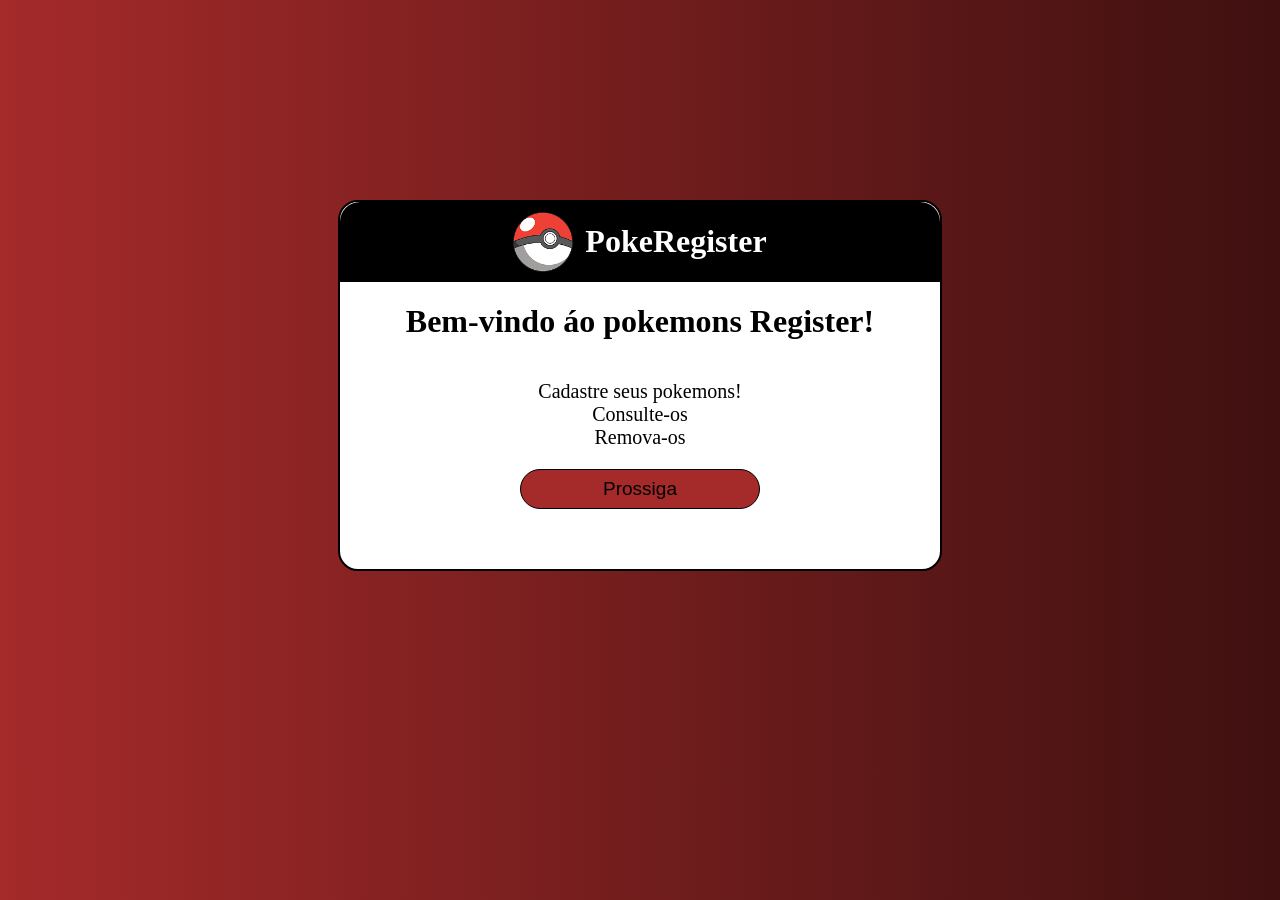
<file: html/index.html>
<!DOCTYPE html>
<html lang="en">
<head>
    <meta charset="UTF-8">
    <meta name="viewport" content="width=device-width, initial-scale=1.0">
    <link rel="stylesheet" href="/css/index.css">
    <title>Pokemon Register</title>
</head>
<body>

    <div class="container">
        <div class="header">
            
            <img src="/imagens/Pokebola-pokeball-png-0 1.png" alt="pokebola" width="60px" height="60px">
            <h1>PokeRegister</h1>
            
            
        </div>

        <div class="infos">
            <h1>Bem-vindo áo pokemons Register!</h1>
          

            <ul class="ul-principal">
                <li></li>
                <li>Cadastre seus pokemons!</li>
                <li>Consulte-os</li>
                <li>Remova-os</li>
                <a href="home.html">
                <button>Prossiga</button>
                </a>
            </ul>
            
        </div>

    </div>

</body>
</html>
</file>
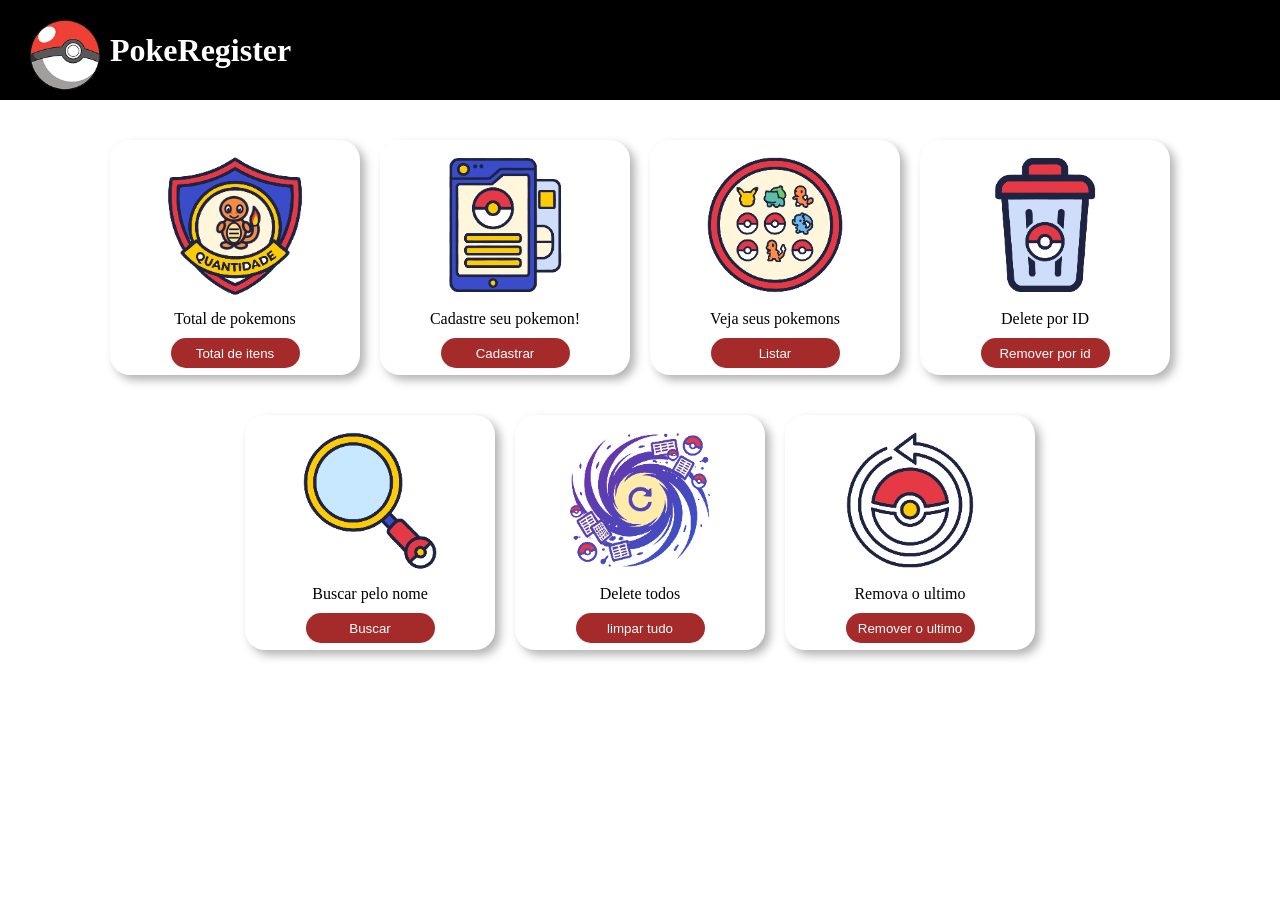
<file: html/home.html>
<!DOCTYPE html>
<html lang="pt-br">
<head>
    <meta charset="UTF-8">
    <meta name="viewport" content="width=device-width, initial-scale=1.0">
    <title>PokeRegister</title>
    <link rel="stylesheet" href="/css/home.css">
</head>
<body>  
    <div class="header">
    <img src="/imagens/Pokebola-pokeball-png-0 1.png" alt="logo" width="70px">    
    <h1>PokeRegister</h1>



    </div>
    <div class="container">
        <div class="linha">


        <div class="box-exibirTudo">
            <img src="/imagens/7_total_de_itens_charmander_colorido.png"  width="100px" height="auto    ">
            <p>Total de pokemons</p>
            <button onclick="exibirTotal()"> Total de itens</button>
        </div>    



        <div class="box-cadastro">
             <img src="/imagens/1_registrar_colorido.png" width="100px" height="auto"> 
             <p>Cadastre seu pokemon!</p>
             <button onclick="cadastrar()">Cadastrar</button>
        </div>

        <div class= "box-mostrarpokes">
            <img src="/imagens/2_ver_pokemons_colorido.png"  width="100px" height="auto">
            <p>Veja seus pokemons</p>
            <button onclick="mostrarPokes()">Listar</button>
        </div>


        <div class="box-deletarID">
            <img src="/imagens/3_remover_por_id_colorido.png"  width="100px" height="auto">
            <p>Delete por ID</p>
            <button onclick="deletarID()">Remover por id</button>
            
        </div>
        </div>

        <div class="linha">
        <div class="box-buscarPoke">
            <img src="/imagens/4_buscar_pelo_nome_colorido.png"  width="100px" height="auto">
            <p>Buscar pelo nome</p>
            <button onclick="buscarPokemon()">Buscar</button>
        </div>


        <div class="box-limparTudo">
            <img src="/imagens/5_limpar_tudo_colorido.png"  width="100px" height="auto">
            <p>Delete todos</p>
            <button onclick="limparTudo()">limpar tudo</button>
        </div>

        <div class="box-removerUltimo">
            <img src="/imagens/6_remover_o_ultimo_colorido.png"  width="100px" height="auto">
            <p>Remova o ultimo</p>
            <button onclick="removerUltimo()" > Remover o ultimo</button>
        </div>
        </div>

        
        
        
    </div>
</body>

    <script src="/js/script.js"></script>

</html>
</file>
<file: css/index.css>
body{
    
   background: linear-gradient(to right, #A52A2A, #3F1010);
    
}
.container {   
    margin: 200px auto;
    
    width: 600px;
    
    border: 2px solid rgb(0, 0, 0);
    background-color: white;
    height: auto    ;
    
    padding-bottom: 20px;
    border-radius: 20px;

}
.header {
    font-family: Georgia, 'Times New Roman', Times, serif;
    display: flex;
    justify-content: center;
    align-items: center;

    background-color: black;
    color: white;
    gap: 12px;

    border-top-left-radius: 20px;
    border-top-right-radius: 20px;
}
.infos {
    
    text-align: center;
}
.ul-principal {
    margin-top: 40px;
    font-size: 20px;
    list-style: none;
    padding-left: 0;
    
}
button {
    margin-top: 20px;
    font-size: 19px;
    border: 1px solid black;
    background-color: #A52A2A;
    height: 40px;
    width: 40%;
    margin-bottom: 20px;
    border-radius: 20px;
    font-weight: 100px;

    transition: all 1.0s ;
    
    cursor:pointer
    
}
button:hover {
    
    background-color: rgba(223, 5, 5, 0.782);
}
</file>
<file: css/home.css>
body {
    margin: 0;
    padding: 0;
    box-sizing: border-box;
}

.header {
    display: flex;
    align-items: center;
    gap: 10px;
    max-width: 100%;
    height: 100px;
    padding-left: 30px;


    background-color: black;
    color: white;
}
.box-cadastro, .box-mostrarpokes,.box-deletarID,.box-buscarPoke,.box-limparTudo, .box-removerUltimo , .box-exibirTudo{
    display: flex;
    width: 250px;
    height: 220px;
    flex-direction: column;
    align-items: center;
    margin-top: 20px;
    

    border-radius: 20px;
    background-color: white;
    padding-bottom: 15px;

    box-shadow: 5px 5px 10px 0px rgba(0, 0, 0, 0.3);
   

}
 img {
    margin-top: 10px;
}

.linha {
   display: flex;
   justify-content: center;
   align-items: center;
   gap: 20px;
   margin-top: 20px;
}



.container p {
    text-align: center;
    margin: 0; 
}


.container img {
    width: 220px; 
    height: 150px;
    object-fit: contain;
    margin-bottom: 10px;
}
.container button {
    width: 129px;
    padding: 7.5px;
    margin-top: 10px;
    border-radius: 20px;
    background-color: brown;
    color: white;
    border: none;
   
}
button:hover{
    background-color: black;
    transition: 700ms;
}
</file>
